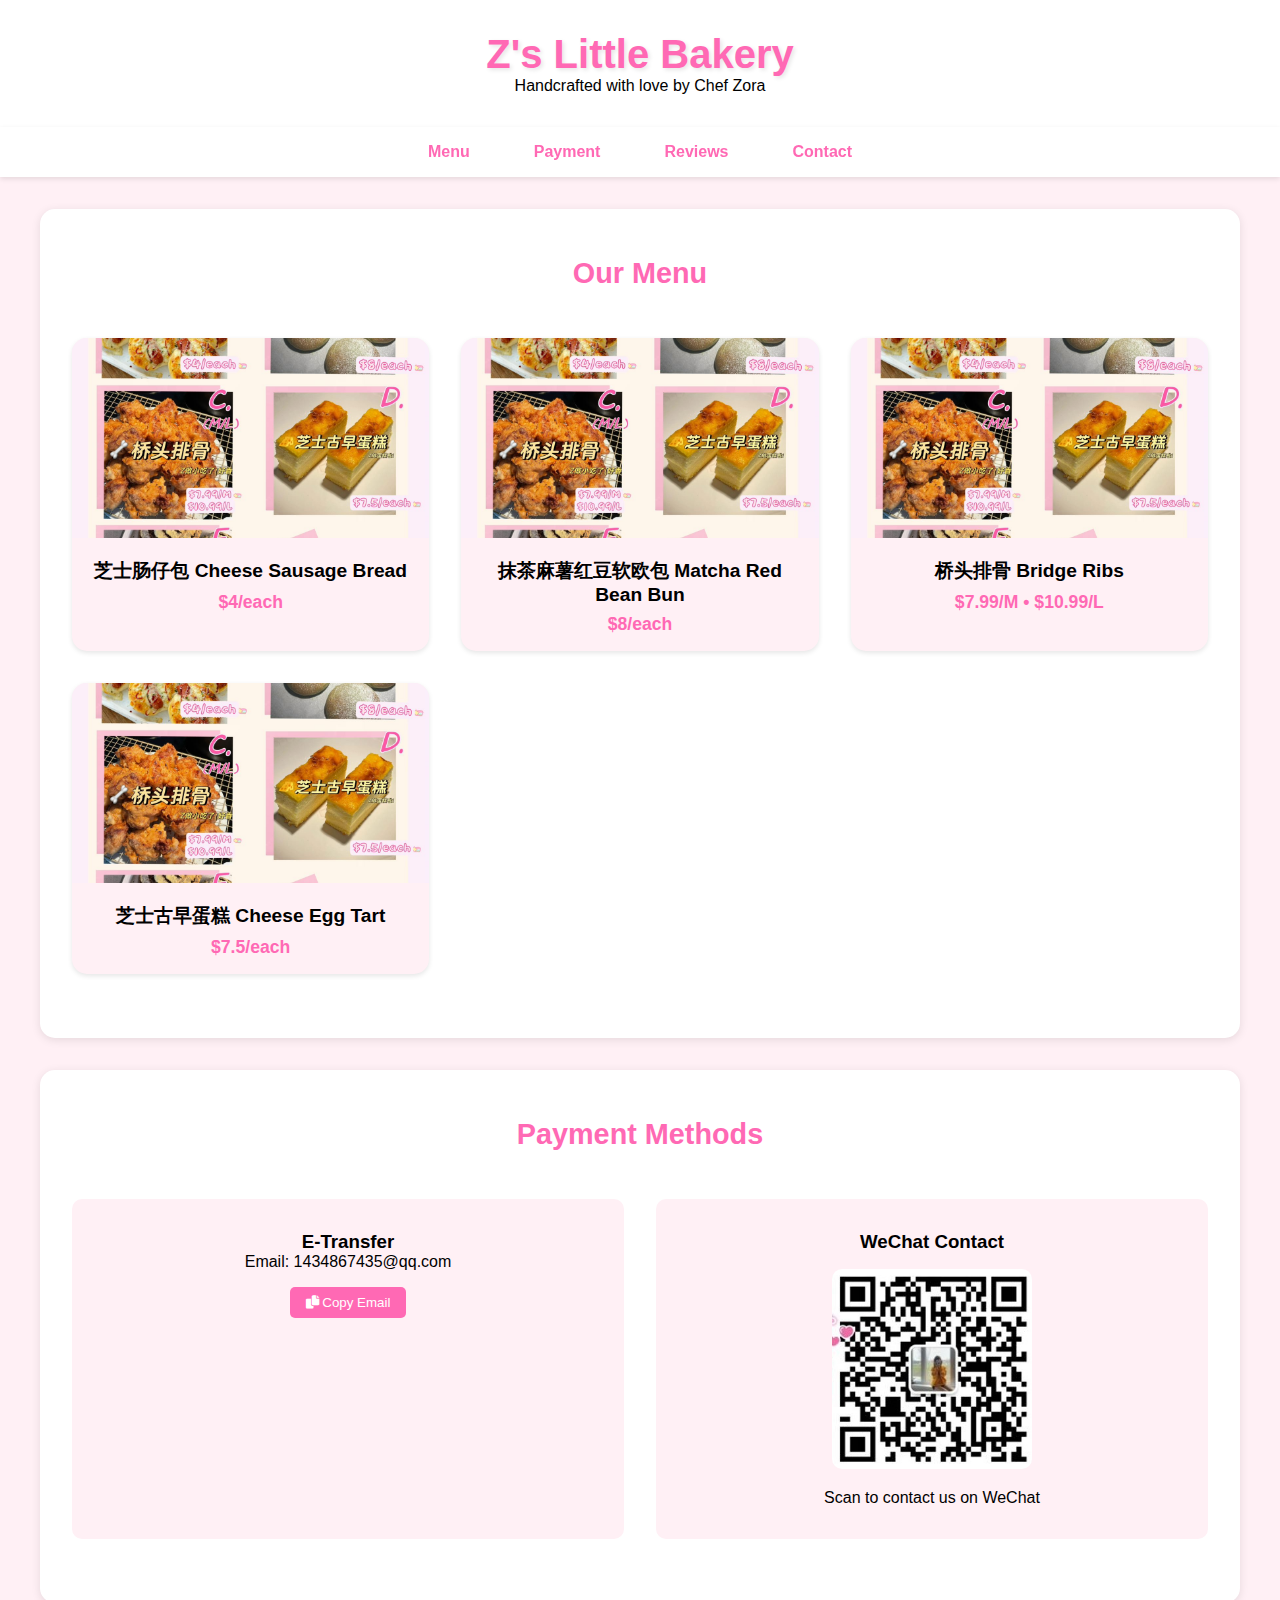
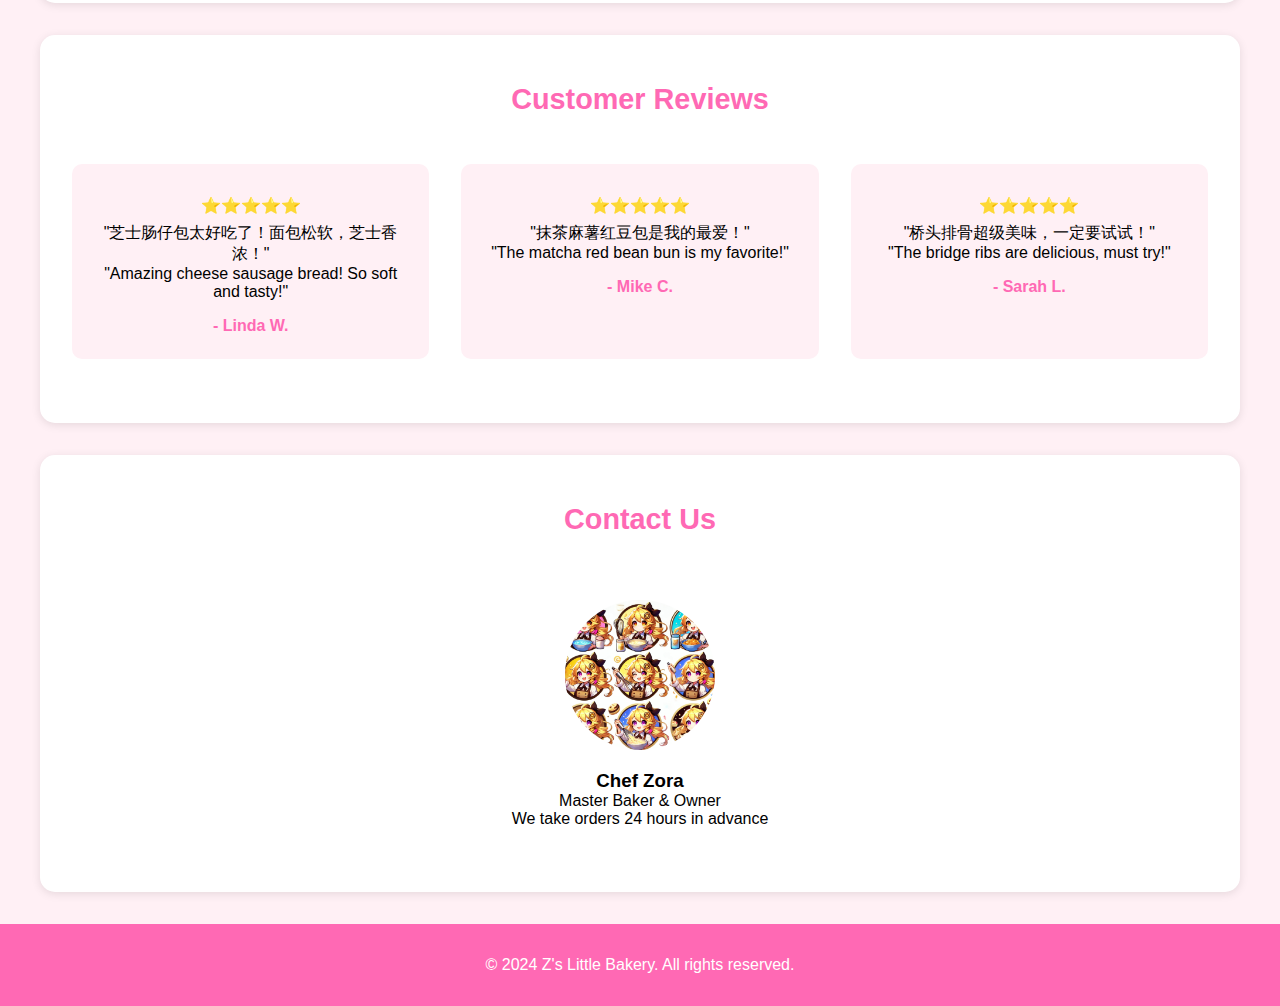
<file: docs/index.html>
<!doctype html>
<html lang="en">
	<head>
		<meta charset="utf-8" />
		<link rel="icon" href="./favicon.png" />
		<meta name="viewport" content="width=device-width, initial-scale=1" />
		
		<link href="./_app/immutable/assets/2.CUzfcS4m.css" rel="stylesheet">
		<link rel="modulepreload" href="./_app/immutable/entry/start.C5Y0uHzC.js">
		<link rel="modulepreload" href="./_app/immutable/chunks/entry.CM3ZOeyd.js">
		<link rel="modulepreload" href="./_app/immutable/chunks/runtime.BNWgMn2m.js">
		<link rel="modulepreload" href="./_app/immutable/entry/app.DeE4M4NH.js">
		<link rel="modulepreload" href="./_app/immutable/chunks/store.CB1GlmCG.js">
		<link rel="modulepreload" href="./_app/immutable/chunks/svelte-head.B0RnvJk0.js">
		<link rel="modulepreload" href="./_app/immutable/chunks/disclose-version.QTl-9UNe.js">
		<link rel="modulepreload" href="./_app/immutable/nodes/0.q-Es9Uis.js">
		<link rel="modulepreload" href="./_app/immutable/nodes/2.DW02aeCS.js">
		<link rel="modulepreload" href="./_app/immutable/chunks/legacy.DC7xVY4m.js"><!--[--><link href="https://cdnjs.cloudflare.com/ajax/libs/font-awesome/6.0.0/css/all.min.css" rel="stylesheet"><!--]-->
	</head>
	<body data-sveltekit-preload-data="hover">
		<div style="display: contents"><!--[--><!--[--><!----><!----><header class="header svelte-8i862l"><h1 class="logo svelte-8i862l">Z's Little Bakery</h1> <p>Handcrafted with love by Chef Zora</p></header> <nav class="svelte-8i862l"><ul class="svelte-8i862l"><li><a href="#menu" class="svelte-8i862l">Menu</a></li> <li><a href="#payment" class="svelte-8i862l">Payment</a></li> <li><a href="#feedback" class="svelte-8i862l">Reviews</a></li> <li><a href="#contact" class="svelte-8i862l">Contact</a></li></ul></nav> <section id="menu" class="section svelte-8i862l"><h2 class="section-title svelte-8i862l">Our Menu</h2> <div class="menu-grid svelte-8i862l"><div class="menu-item svelte-8i862l"><img src="images/menu/cheese_sausage.jpg" alt="Cheese Sausage Bread" class="svelte-8i862l"> <div class="item-info svelte-8i862l"><h3 class="item-name svelte-8i862l">芝士肠仔包 Cheese Sausage Bread</h3> <p class="item-price svelte-8i862l">$4/each</p></div></div> <div class="menu-item svelte-8i862l"><img src="images/menu/matcha_bun.jpg" alt="Matcha Red Bean Bun" class="svelte-8i862l"> <div class="item-info svelte-8i862l"><h3 class="item-name svelte-8i862l">抹茶麻薯红豆软欧包 Matcha Red Bean Bun</h3> <p class="item-price svelte-8i862l">$8/each</p></div></div> <div class="menu-item svelte-8i862l"><img src="images/menu/bridge_ribs.jpg" alt="Bridge Ribs" class="svelte-8i862l"> <div class="item-info svelte-8i862l"><h3 class="item-name svelte-8i862l">桥头排骨 Bridge Ribs</h3> <p class="item-price svelte-8i862l">$7.99/M • $10.99/L</p></div></div> <div class="menu-item svelte-8i862l"><img src="images/menu/cheese_tart.jpg" alt="Cheese Egg Tart" class="svelte-8i862l"> <div class="item-info svelte-8i862l"><h3 class="item-name svelte-8i862l">芝士古早蛋糕 Cheese Egg Tart</h3> <p class="item-price svelte-8i862l">$7.5/each</p></div></div></div></section> <section id="payment" class="section svelte-8i862l"><h2 class="section-title svelte-8i862l">Payment Methods</h2> <div class="payment-grid svelte-8i862l"><div class="payment-method svelte-8i862l"><h3>E-Transfer</h3> <p>Email: 1434867435@qq.com</p> <button class="copy-btn svelte-8i862l"><i class="fas fa-copy"></i> Copy Email</button></div> <div class="payment-method svelte-8i862l"><h3>WeChat Contact</h3> <img src="images/qr_code.jpg" alt="Contact QR Code" class="qr-code svelte-8i862l"> <p>Scan to contact us on WeChat</p></div></div></section> <section id="feedback" class="section svelte-8i862l"><h2 class="section-title svelte-8i862l">Customer Reviews</h2> <div class="feedback-grid svelte-8i862l"><div class="feedback-card svelte-8i862l"><div class="rating svelte-8i862l">⭐⭐⭐⭐⭐</div> <p>"芝士肠仔包太好吃了！面包松软，芝士香浓！"</p> <p>"Amazing cheese sausage bread! So soft and tasty!"</p> <div class="customer-name svelte-8i862l">- Linda W.</div></div> <div class="feedback-card svelte-8i862l"><div class="rating svelte-8i862l">⭐⭐⭐⭐⭐</div> <p>"抹茶麻薯红豆包是我的最爱！"</p> <p>"The matcha red bean bun is my favorite!"</p> <div class="customer-name svelte-8i862l">- Mike C.</div></div> <div class="feedback-card svelte-8i862l"><div class="rating svelte-8i862l">⭐⭐⭐⭐⭐</div> <p>"桥头排骨超级美味，一定要试试！"</p> <p>"The bridge ribs are delicious, must try!"</p> <div class="customer-name svelte-8i862l">- Sarah L.</div></div></div></section> <section id="contact" class="section svelte-8i862l"><h2 class="section-title svelte-8i862l">Contact Us</h2> <div class="contact-grid svelte-8i862l"><div class="chef-info svelte-8i862l"><img src="images/chef.jpg" alt="Chef Zora" class="chef-image svelte-8i862l"> <h3>Chef Zora</h3> <p>Master Baker &amp; Owner</p> <p>We take orders 24 hours in advance</p></div></div></section> <footer class="svelte-8i862l"><p>© 2024 Z's Little Bakery. All rights reserved.</p></footer><!----><!----><!----><!--]--> <!--[!--><!--]--><!--]-->
			
			<script>
				{
					__sveltekit_uomu51 = {
						base: new URL(".", location).pathname.slice(0, -1),
						assets: "/zorabread/docs"
					};

					const element = document.currentScript.parentElement;

					const data = [null,null];

					Promise.all([
						import("./_app/immutable/entry/start.C5Y0uHzC.js"),
						import("./_app/immutable/entry/app.DeE4M4NH.js")
					]).then(([kit, app]) => {
						kit.start(app, element, {
							node_ids: [0, 2],
							data,
							form: null,
							error: null
						});
					});
				}
			</script>
		</div>
	</body>
</html>
</file>
<file: docs/_app/immutable/assets/2.CUzfcS4m.css>
*{margin:0;padding:0;box-sizing:border-box}body{font-family:Segoe UI,Tahoma,Geneva,Verdana,sans-serif;background-color:#fff0f5}.header.svelte-8i862l{text-align:center;padding:2rem;background-color:#fff;box-shadow:0 2px 5px #0000001a}.logo.svelte-8i862l{font-size:2.5rem;color:#ff69b4;text-shadow:2px 2px 4px rgba(0,0,0,.1);font-weight:700}nav.svelte-8i862l{background:#fff;padding:1rem;position:sticky;top:0;z-index:100;box-shadow:0 2px 5px #0000001a}nav.svelte-8i862l ul:where(.svelte-8i862l){display:flex;justify-content:center;gap:2rem;list-style:none}nav.svelte-8i862l a:where(.svelte-8i862l){color:#ff69b4;text-decoration:none;font-weight:700;padding:.5rem 1rem;border-radius:20px;transition:background-color .3s}nav.svelte-8i862l a:where(.svelte-8i862l):hover{background-color:#fff0f5}.section.svelte-8i862l{padding:3rem 1rem;margin:2rem auto;max-width:1200px;background:#fff;border-radius:15px;box-shadow:0 2px 10px #0000001a}.section-title.svelte-8i862l{text-align:center;color:#ff69b4;margin-bottom:2rem;font-size:1.8rem}.menu-grid.svelte-8i862l{display:grid;grid-template-columns:repeat(auto-fit,minmax(280px,1fr));gap:2rem;padding:1rem}.menu-item.svelte-8i862l{background:#fff0f5;border-radius:15px;overflow:hidden;box-shadow:0 2px 5px #0000001a;transition:transform .3s}.menu-item.svelte-8i862l:hover{transform:translateY(-5px)}.menu-item.svelte-8i862l img:where(.svelte-8i862l){width:100%;height:200px;object-fit:cover}.item-info.svelte-8i862l{padding:1rem;text-align:center}.item-name.svelte-8i862l{font-size:1.2rem;margin-bottom:.5rem}.item-price.svelte-8i862l{color:#ff69b4;font-weight:700;font-size:1.1rem}.payment-grid.svelte-8i862l{display:grid;grid-template-columns:repeat(auto-fit,minmax(250px,1fr));gap:2rem;padding:1rem}.payment-method.svelte-8i862l{background:#fff0f5;padding:2rem;border-radius:10px;text-align:center}.qr-code.svelte-8i862l{width:200px;height:200px;margin:1rem auto;border-radius:10px}.copy-btn.svelte-8i862l{background-color:#ff69b4;color:#fff;border:none;padding:.5rem 1rem;border-radius:5px;cursor:pointer;margin-top:1rem;transition:background-color .3s}.copy-btn.svelte-8i862l:hover{background-color:#ffb6c1}.feedback-grid.svelte-8i862l{display:grid;grid-template-columns:repeat(auto-fit,minmax(250px,1fr));gap:2rem;padding:1rem}.feedback-card.svelte-8i862l{background:#fff0f5;border-radius:10px;padding:1.5rem;text-align:center;position:relative}.rating.svelte-8i862l{color:gold;margin:.5rem 0}.customer-name.svelte-8i862l{color:#ff69b4;font-weight:700;margin-top:1rem}.contact-grid.svelte-8i862l{display:grid;grid-template-columns:repeat(auto-fit,minmax(300px,1fr));gap:2rem;padding:1rem}.chef-info.svelte-8i862l{text-align:center}.chef-image.svelte-8i862l{width:150px;height:150px;border-radius:50%;margin:1rem auto;object-fit:cover}footer.svelte-8i862l{background:#ff69b4;color:#fff;text-align:center;padding:2rem;margin-top:2rem}@media (max-width: 768px){nav.svelte-8i862l ul:where(.svelte-8i862l){flex-direction:column;text-align:center}.section.svelte-8i862l{margin:1rem}}
</file>
